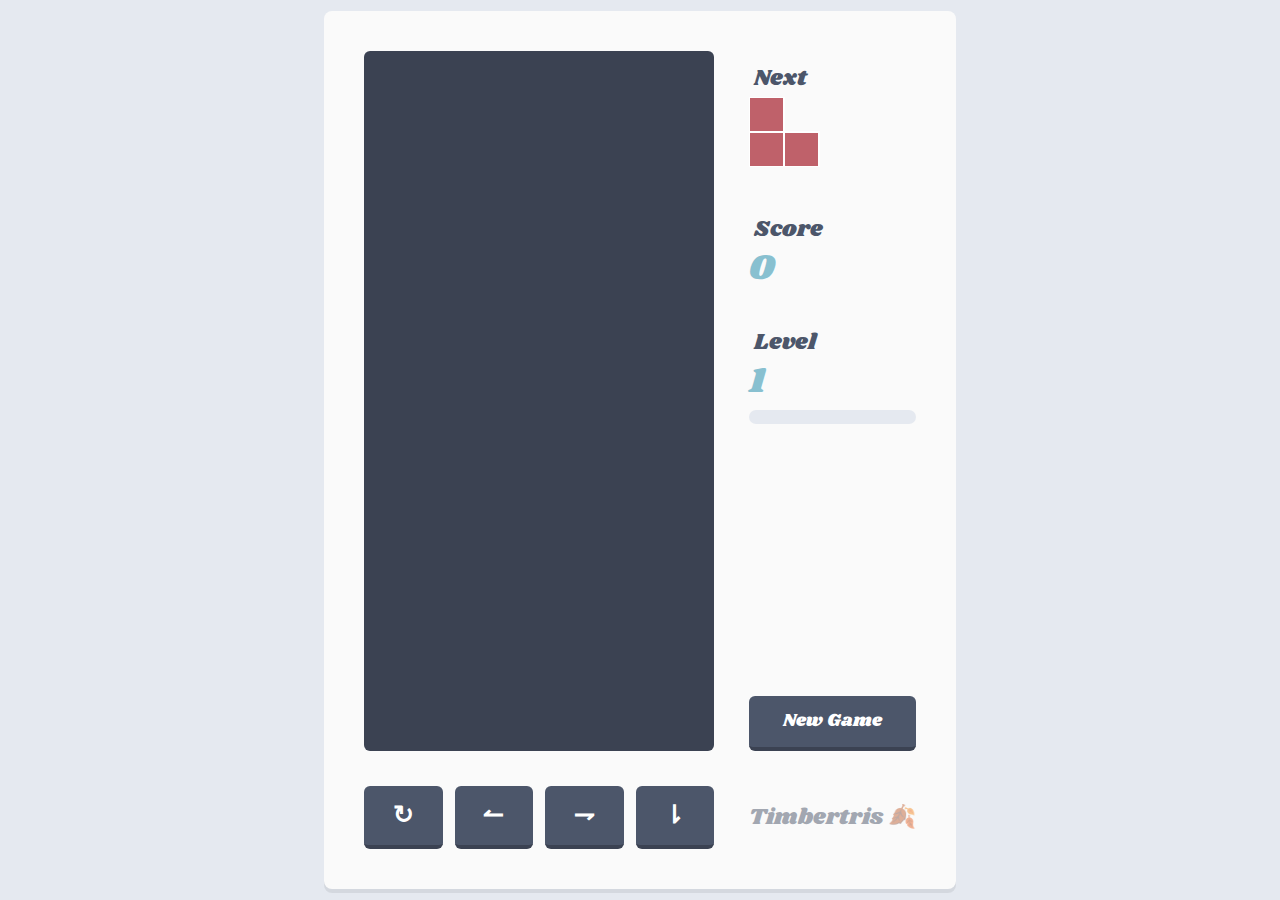
<file: index.html>
<!DOCTYPE html>
<html>

<head>
  <meta charset="utf-8">
  <meta http-equiv="X-UA-Compatible" content="IE=edge">
  <meta name="viewport" content="width=device-width, initial-scale=1">
  <meta name="description" content="block puzzle">
  <title>Timbeeer... tris</title>
  <link rel="stylesheet" href="css/style.css">
</head>

<body>
  <div id="elm"></div>
  <!-- <script src="elm.js"></script> -->
  <script src="elm.min.js"></script>
  <script>
    var app = Elm.Main.init({
      node: document.getElementById('elm'),
    });

    window.addEventListener('keydown', function (e) {
      if ([32, 37, 38, 39, 40].indexOf(e.keyCode) > -1) {
        e.preventDefault();
      }
    }, false);

    window.focus();
  </script>
</body>

</html>
</file>
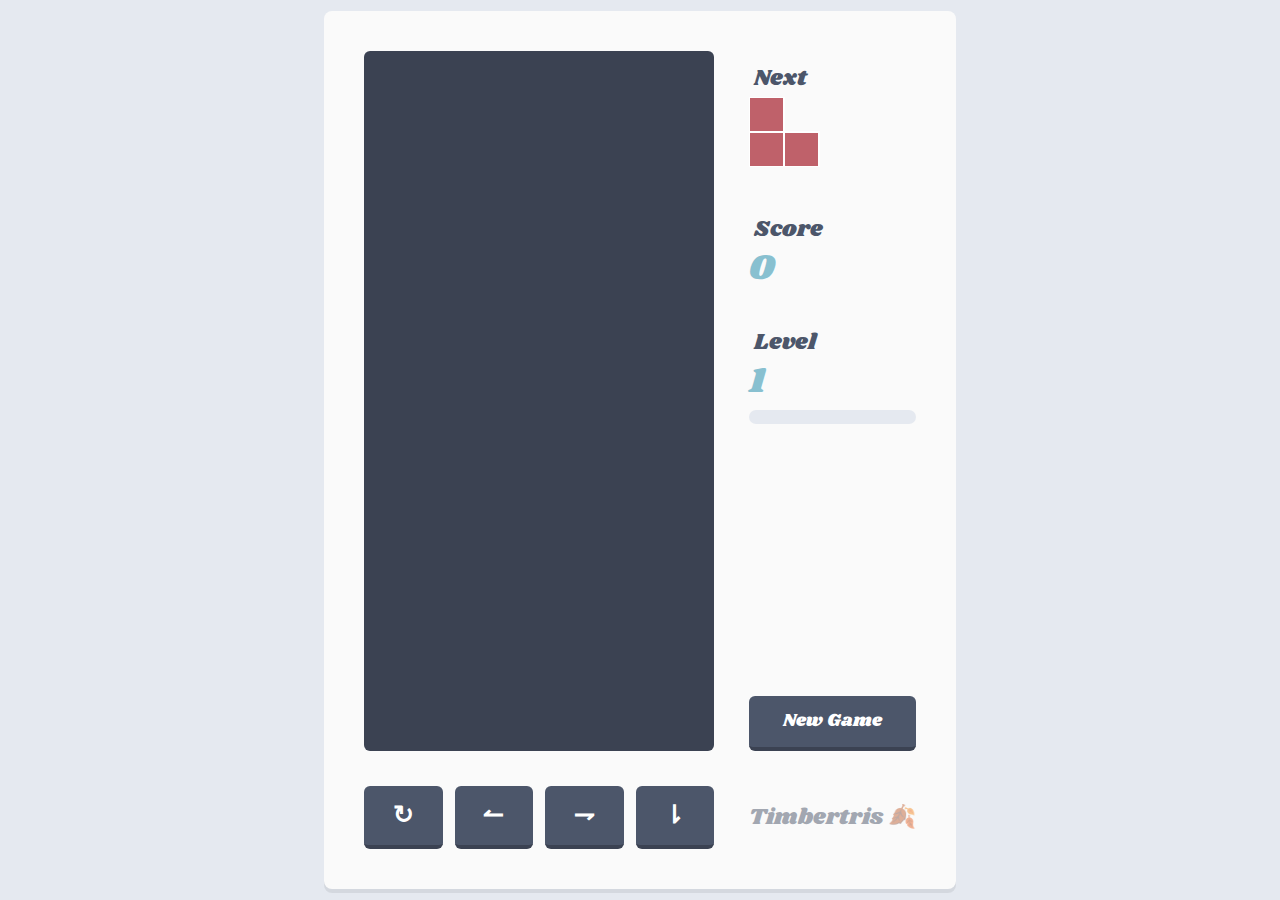
<file: test.html>
<!DOCTYPE html>
<html>

<head>
    <meta charset="utf-8">
    <meta http-equiv="X-UA-Compatible" content="IE=edge">
    <meta name="viewport" content="width=device-width, initial-scale=1">
    <meta name="description" content="block puzzle">
    <title>Timbeeer... tris</title>

    <link href="https://fonts.googleapis.com/css?family=Shrikhand" rel="stylesheet">
    <link rel="stylesheet" href="css/normalize.css">
    <link rel="stylesheet" href="css/style.css">
</head>

<body>
    <div id="elm"></div>
    <!-- <script src="elm.js"></script> -->
    <script src="elm.min.js"></script>
    <script>
        var app = Elm.Main.init({
            node: document.getElementById('elm'),
        });

        window.addEventListener('keydown', function (e) {
            if ([32, 37, 38, 39, 40].indexOf(e.keyCode) > -1) {
                e.preventDefault();
            }
        }, false);

        window.focus();
    </script>
</body>

</html>
</file>
<file: css/style.css>
@import url('normalize.css');
@import url('https://fonts.googleapis.com/css?family=Shrikhand');

body {
  display: grid;
  place-content: center center;
  background: #e5e9f0;
  height: 100vh;
}

.main {
  margin: 20px auto;
  display: grid;
  grid-template-columns: 1fr auto;
  grid-template-rows: auto auto;
  grid-gap: 35px;
  padding: 40px;
  place-content: center center;
  background: #fafafa;
  border-radius: 8px;
  box-shadow: rgba(0, 0, 0, 0.07) 0px 4px;
}

.main>svg {
  border-radius: 6px;
}

.nav {
  display: grid;
  grid-template-columns: repeat(auto-fit, minmax(50px, 1fr));
  gap: 12px;
  grid-row: 2;
  align-items: flex-end;
}

.nav button {
  font-size: 25px;
  font-family: cursive;
  font-weight: bold;
}

.next {
  padding-top: 10px;
}

a {
  text-decoration: none
}

svg rect {
  transition: color 0.25s;
}

button {
  color: white;
  background: #4c566a;
  padding: 15px;
  border: none;
  border-bottom: 4px solid #3b4252;
  border-radius: 6px;
  font-size: 2vh;
  text-transform: capitalize;
  cursor: pointer;
  transition: all 0.09s;
}

button:hover {
  opacity: 0.9;
}

button:active {
  border-bottom-width: 0;
}

.score {
  font-family: 'Shrikhand', 'Lobster', monospace;
  font-weight: 200;
  display: grid;
  align-items: end;
  gap: 35px;
  grid-template-rows: auto auto auto 1fr;
  grid-column: 2;
  color: #88c0d0;
  font-size: 4vh;
}

.info {
  opacity: 0.5;
  transition: opacity 0.3s;
  text-align: right;
  align-self: center;
  justify-self: right;
}

.info:hover {
  opacity: 1;
}

.info span {
  /* font-family: Verdana, Geneva, Tahoma, sans-serif; */
  font-family: Arial, Helvetica, sans-serif;
  margin-top: 2px;
  /* padding-top: 2px; */
  display: block;
  color: #4c566a;
  opacity: 0.7;
  font-size: 16px;
}

.info h3 {
  margin: 0;
}

.next svg rect {
  transition: fill 0.3s ease-out;
}

h3 {
  font-family: 'Shrikhand', cursive;
  /* font-family: 'Courgette', 'Shrikhand', cursive; */
  font-size: 2.5vh;
  margin-bottom: 10px;
  margin: 5px;
  color: #4c566a;
  font-weight: 100;
  text-transform: capitalize;
}

.level {
  background: #e5e9f0;
  flex: 1;
  height: 14px;
  display: flex;
  align-items: flex-start;
  margin-top: 8px;
  border-radius: 50px;
  overflow: hidden;
}

.level-bar {
  border-radius: 30px;
  height: 100%;
  background: #a3be8c;
  display: flex;
  align-items: center;
  justify-content: center;
  color: plum;
  transition: all .5s cubic-bezier(.7, 0, .54, 1.6);
  /* transition-timing-function: cubic-bezier(0.1, 0.7, 1.0, 0.1); */
}
</file>
